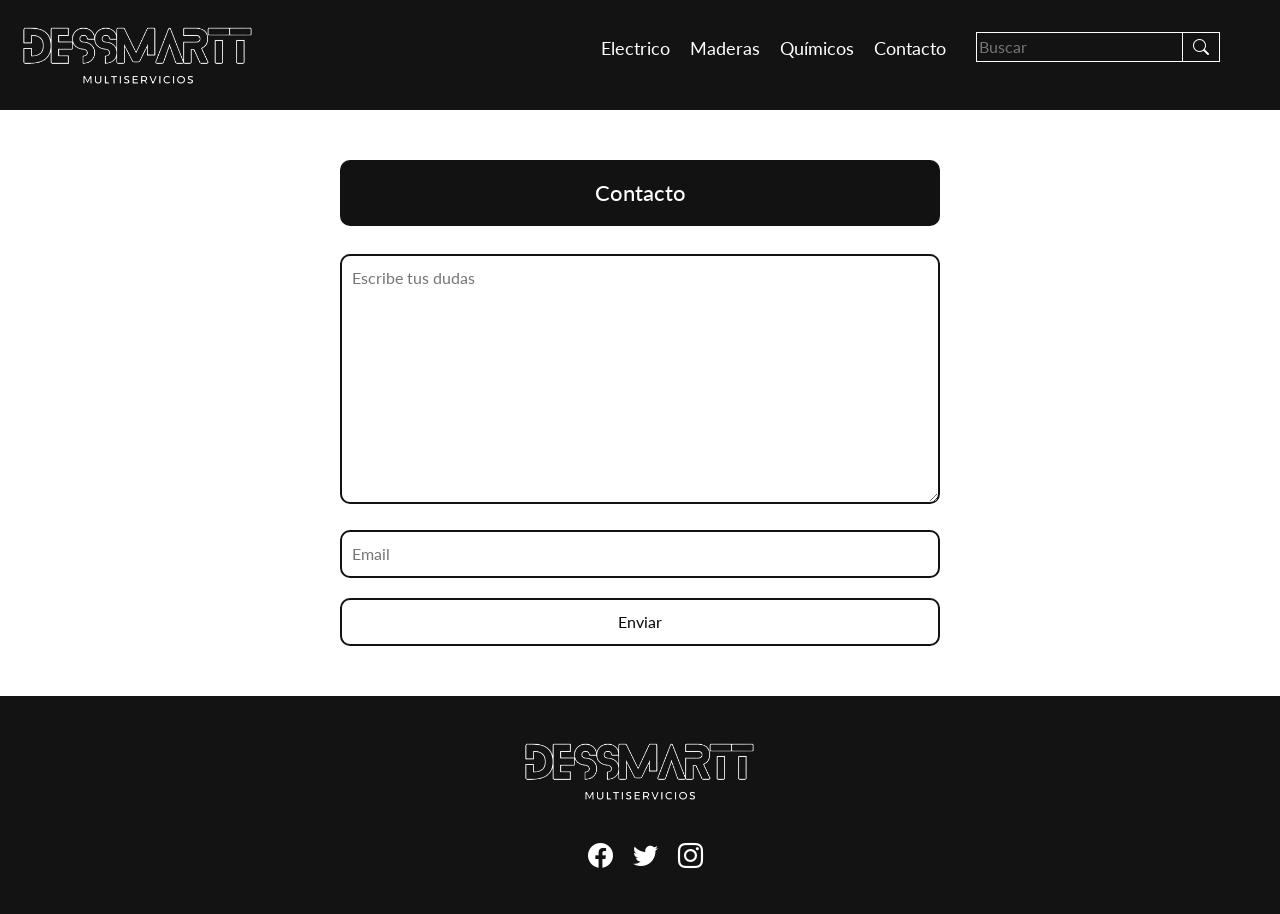
<file: pages/contacto.html>
<!DOCTYPE html>
<html lang="en">

<head>
    <meta charset="UTF-8">
    <meta name="viewport" content="width=device-width, initial-scale=1.0">
    <!--link bootstrap-->
    <link href="https://cdn.jsdelivr.net/npm/bootstrap@5.3.2/dist/css/bootstrap.min.css" rel="stylesheet"
        integrity="sha384-T3c6CoIi6uLrA9TneNEoa7RxnatzjcDSCmG1MXxSR1GAsXEV/Dwwykc2MPK8M2HN" crossorigin="anonymous">
    <!--linkear css-->
    <link rel="stylesheet" href="../css/style.css">
    <title>Multiservicios DESSMART</title>
</head>

<body>

    <header>
        <nav>
            <a href="../index.html" class="logo"><img src="../assets/images/logo.png" alt="logo de la empresa"></a>
            <ul class="nav_list">
                <li><a href="../pages/electrico.html" class="nav_link">Electrico</a></li>
                <li><a href="../pages/maderas.html" class="nav_link">Maderas</a></li>
                <li><a href="../pages/quimicos.html" class="nav_link">Químicos</a></li>
                <li><a href="../pages/contacto.html" class="nav_link">Contacto</a></li>

                <form class="buscar">
                    <input type="search" placeholder="Buscar">
                    <button class="btn_buscar" type="submit"><i class="bi bi-search "></i></button>
                </form>
            </ul>

            <section class="navbar fixed-top navbar_hamburguesa">
                <div class="container-fluid">
                    <button class="navbar-toggler" type="button" data-bs-toggle="offcanvas"
                        data-bs-target="#offcanvasNavbar" aria-controls="offcanvasNavbar"
                        aria-label="Toggle navigation">
                        <span class="navbar-toggler-icon"><i class="bi bi-list"></i></span>
                    </button>

                    <div class="offcanvas offcanvas-end" tabindex="-1" id="offcanvasNavbar"
                        aria-labelledby="offcanvasNavbarLabel">
                        <div class="offcanvas-header">
                            <a href="../index.html">
                                <h5 class="offcanvas-title" id="offcanvasNavbarLabel">DESSMART</h5>
                            </a>
                            <button type="button" class="btn-close" data-bs-dismiss="offcanvas"
                                aria-label="Close"></button>
                        </div>

                        <div class="offcanvas-body">
                            <ul class="navbar-nav justify-content-end flex-grow-1 pe-3">
                                <li class="nav-item li_hamburguesa">
                                    <a class="nav-link" aria-current="page"href="../pages/electrico.html">Electrico</a>
                                </li>
                                <li class="nav-item li_hamburguesa">
                                    <a class="nav-link" href="../pages/maderas.html">Maderas</a>
                                </li>
                                <li class="nav-item li_hamburguesa">
                                    <a class="nav-link" href="../pages/quimicos.html">Químicos</a>
                                </li>
                                <li class="nav-item li_hamburguesa">
                                    <a class="nav-link" href="../pages/contacto.html">Contacto</a>
                                </li>
                            </ul>

                            <form class="d-flex mt-3 buscar_hamburguesa" role="search">
                                <input class="form-control me-2" type="search" placeholder="Buscar" aria-label="Search">
                                <button class="btn_buscar" type="submit"><i class="bi bi-search "></i></button>
                            </form>
                        </div>
                    </div>
                </div>
            </section>
        </nav>
    </header>

    <main>

       <section class="contacto">
         <h5>Contacto</h5>
         <!--inputs para que el usuario ingrese un mensaje y su correo-->
         <form class="form_contacto">
             <div>
                 <textarea name="messege" id="" cols="60" rows="20" placeholder="Escribe tus dudas"></textarea>
             </div>
             <div>
                 <input type="email" placeholder="Email">
             </div>
             <div>
                 <input type="submit" value="Enviar" class="btn_contacto">
             </div>
         </form>
       </section class="contacto">

    </main>

    <footer>
        <section>
            <a href="../index.html" class="logo"><img src="../assets/images/logo.png" alt="logo de la empresa"></a>
        </section>
        <!--link iconos redes sociales-->
        <section class="redes">
            <link rel="stylesheet"
                href="https://cdn.jsdelivr.net/npm/bootstrap-icons@1.11.3/font/bootstrap-icons.min.css">
            <a href="https://www.facebook.com" target="_blank" class="icono"><i class="bi bi-facebook"></i></a>
            <a href="https://www.twitter.com" target="_blank" class="icono"><i class="bi bi-twitter"></i></a>
            <a href="https://www.instagram.com" target="_blank" class="icono"><i class="bi bi-instagram"></i></a>
        </section>
    </footer>



    <script src="https://cdn.jsdelivr.net/npm/bootstrap@5.3.2/dist/js/bootstrap.bundle.min.js"
        integrity="sha384-C6RzsynM9kWDrMNeT87bh95OGNyZPhcTNXj1NW7RuBCsyN/o0jlpcV8Qyq46cDfL"
        crossorigin="anonymous"></script>
</body>

</html>
</file>
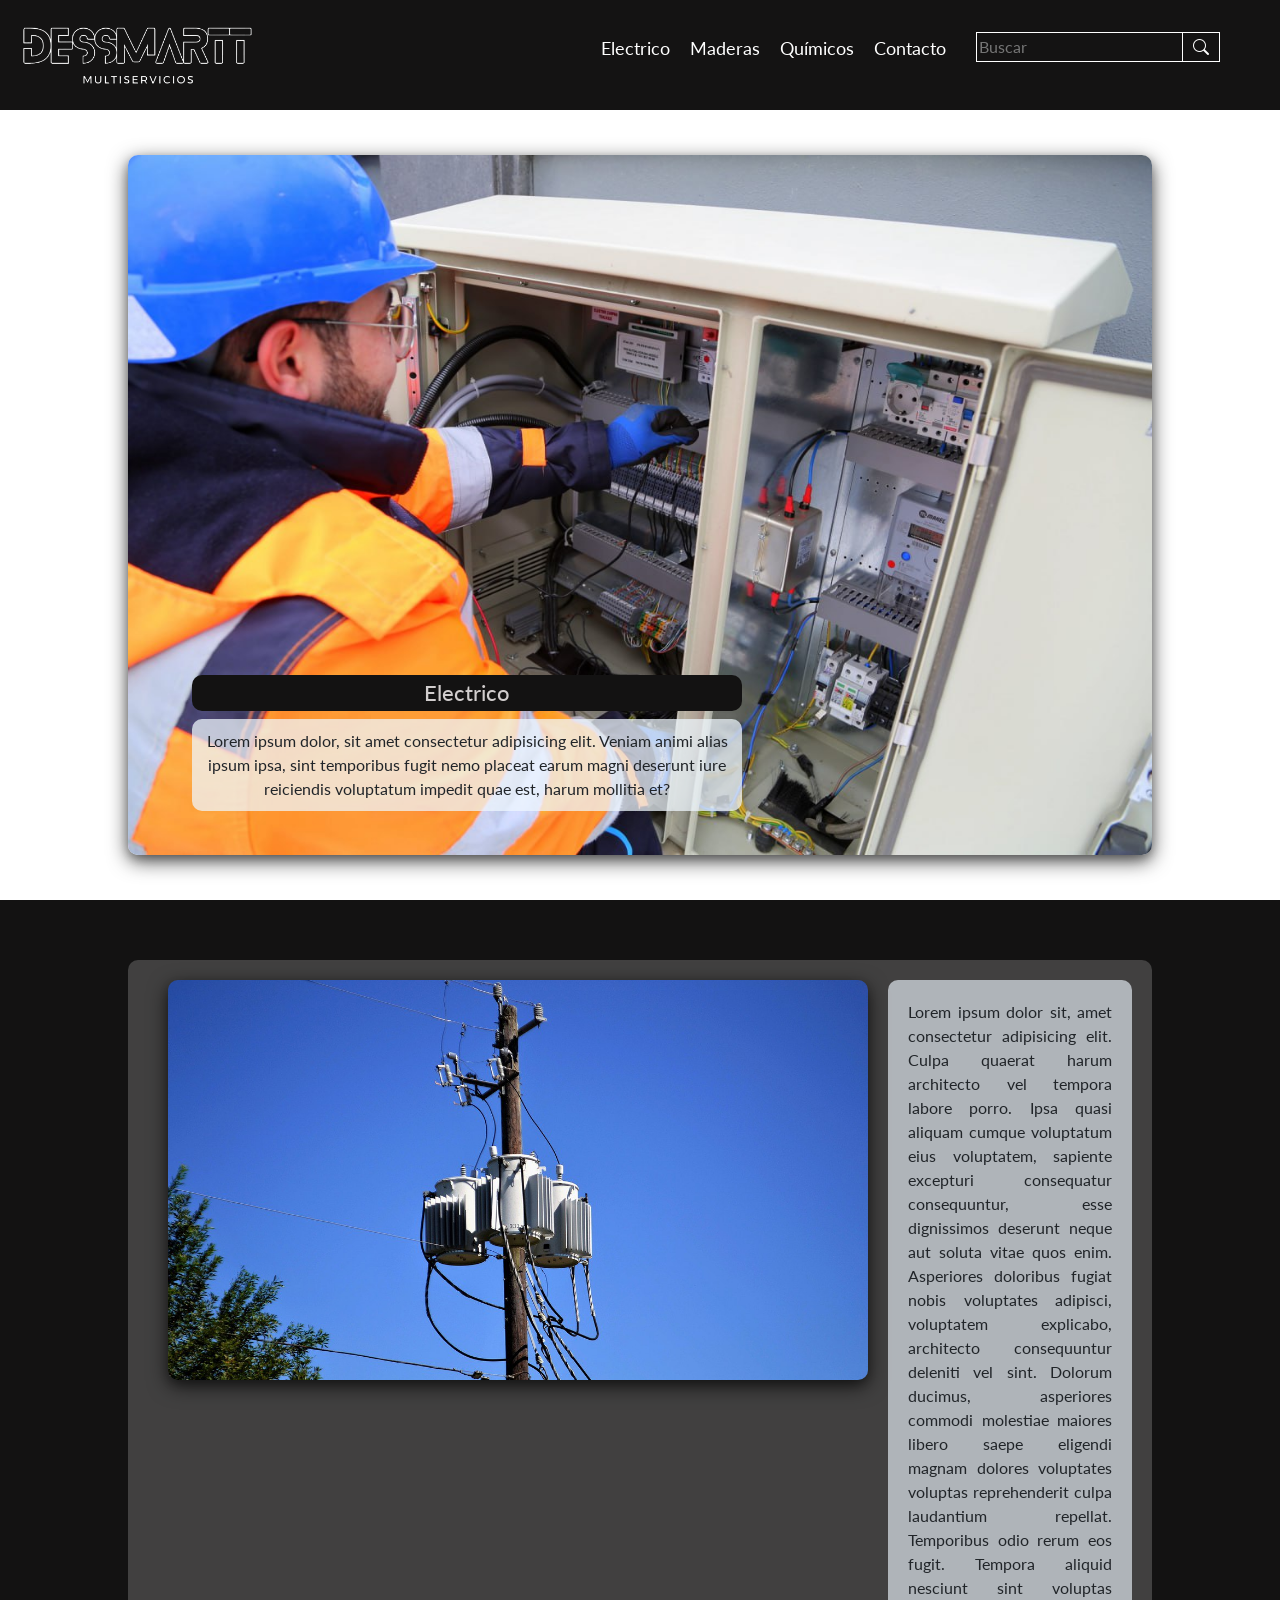
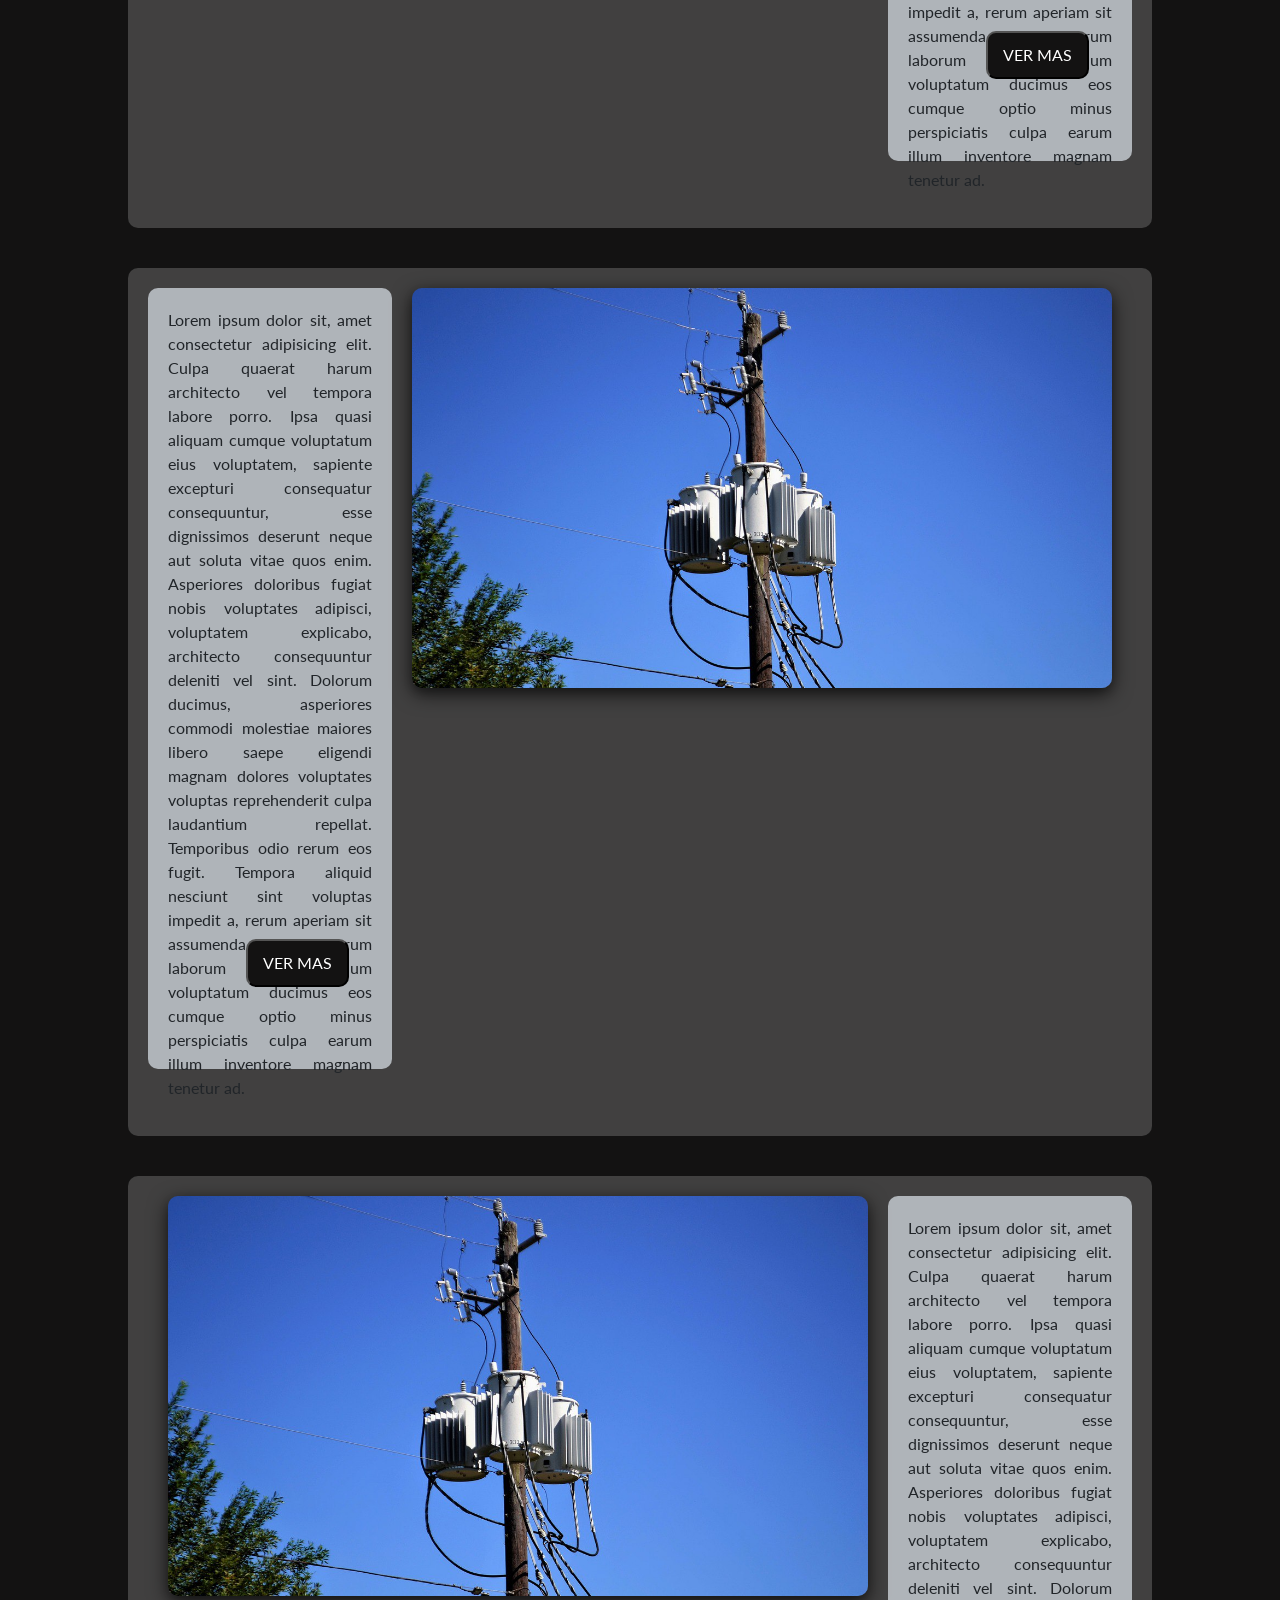
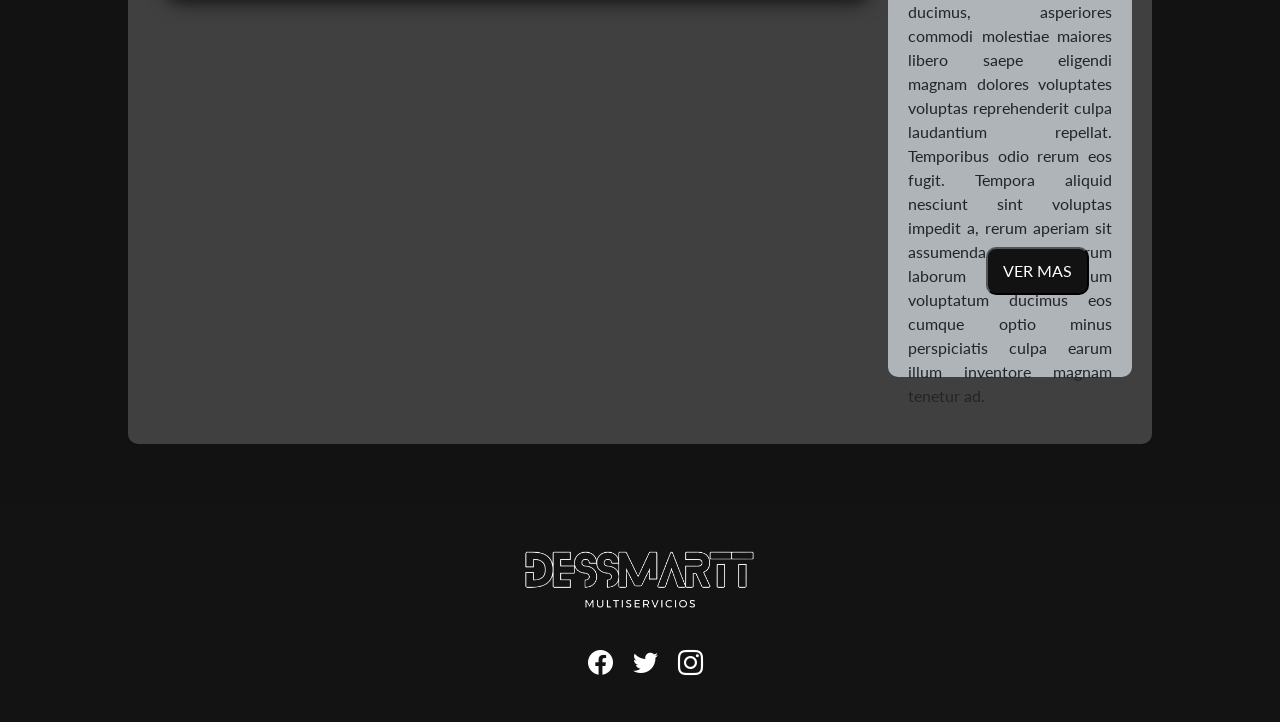
<file: pages/electrico.html>
<!DOCTYPE html>
<html lang="en">

<head>
    <meta charset="UTF-8">
    <meta name="viewport" content="width=device-width, initial-scale=1.0">
    <!--link bootstrap-->
    <link href="https://cdn.jsdelivr.net/npm/bootstrap@5.3.2/dist/css/bootstrap.min.css" rel="stylesheet"
        integrity="sha384-T3c6CoIi6uLrA9TneNEoa7RxnatzjcDSCmG1MXxSR1GAsXEV/Dwwykc2MPK8M2HN" crossorigin="anonymous">
    <!--linkear css-->
    <link rel="stylesheet" href="../css/style.css">
    <title>Multiservicios DESSMART</title>
</head>

<body>

    <header>
        <nav>
            <a href="../index.html" class="logo"><img src="../assets/images/logo.png" alt="logo de la empresa"></a>
            <ul class="nav_list">
                <li><a href="../pages/electrico.html" class="nav_link">Electrico</a></li>
                <li><a href="../pages/maderas.html" class="nav_link">Maderas</a></li>
                <li><a href="../pages/quimicos.html" class="nav_link">Químicos</a></li>
                <li><a href="../pages/contacto.html" class="nav_link">Contacto</a></li>

                <form class="buscar">
                    <input type="search" placeholder="Buscar">
                    <button class="btn_buscar" type="submit"><i class="bi bi-search "></i></button>
                </form>
            </ul>

            <section class="navbar fixed-top navbar_hamburguesa">
                <div class="container-fluid">
                    <button class="navbar-toggler" type="button" data-bs-toggle="offcanvas"
                        data-bs-target="#offcanvasNavbar" aria-controls="offcanvasNavbar"
                        aria-label="Toggle navigation">
                        <span class="navbar-toggler-icon"><i class="bi bi-list"></i></span>
                    </button>

                    <div class="offcanvas offcanvas-end" tabindex="-1" id="offcanvasNavbar"
                        aria-labelledby="offcanvasNavbarLabel">
                        <div class="offcanvas-header">
                            <a href="../index.html">
                                <h5 class="offcanvas-title" id="offcanvasNavbarLabel">DESSMART</h5>
                            </a>
                            <button type="button" class="btn-close" data-bs-dismiss="offcanvas"
                                aria-label="Close"></button>
                        </div>

                        <div class="offcanvas-body">
                            <ul class="navbar-nav justify-content-end flex-grow-1 pe-3">
                                <li class="nav-item li_hamburguesa">
                                    <a class="nav-link" aria-current="page"href="../pages/electrico.html">Electrico</a>
                                </li>
                                <li class="nav-item li_hamburguesa">
                                    <a class="nav-link" href="../pages/maderas.html">Maderas</a>
                                </li>
                                <li class="nav-item li_hamburguesa">
                                    <a class="nav-link" href="../pages/quimicos.html">Químicos</a>
                                </li>
                                <li class="nav-item li_hamburguesa">
                                    <a class="nav-link" href="../pages/contacto.html">Contacto</a>
                                </li>
                            </ul>

                            <form class="d-flex mt-3 buscar_hamburguesa" role="search">
                                <input class="form-control me-2" type="search" placeholder="Buscar" aria-label="Search">
                                <button class="btn_buscar" type="submit"><i class="bi bi-search "></i></button>
                            </form>
                        </div>
                    </div>
                </div>
            </section>
        </nav>
    </header>

    <main>

        <!--portada-->
        <section class="portada_categoria">
            <article>
                <img src="../assets/images/electrico.jpg" alt="imagen relacionada a servicios electricos">
            </article>
            <article class="texto_portada_categoria">
                <h5>Electrico</h5>
                <p>Lorem ipsum dolor, sit amet consectetur adipisicing elit. Veniam animi alias ipsum ipsa, sint temporibus fugit nemo placeat earum magni deserunt iure reiciendis voluptatum impedit quae est, harum mollitia et?</p>
            </article>
        </section>


        <!--servicios-->
        <section class="servicios_electricos">
            <section class="servicio_elect">
                <article >
                    <img src="../assets/images/servicio_electrico.jpg" alt="imagen de servicio electrico">
                </article>
                <article class="texto_servicio_elect">
                    <p>Lorem ipsum dolor sit, amet consectetur adipisicing elit. Culpa quaerat harum architecto vel tempora labore porro. Ipsa quasi aliquam cumque voluptatum eius voluptatem, sapiente excepturi consequatur consequuntur, esse dignissimos deserunt neque aut soluta vitae quos enim. Asperiores doloribus fugiat nobis voluptates adipisci, voluptatem explicabo, architecto consequuntur deleniti vel sint. Dolorum ducimus, asperiores commodi molestiae maiores libero saepe eligendi magnam dolores voluptates voluptas reprehenderit culpa laudantium repellat. Temporibus odio rerum eos fugit. Tempora aliquid nesciunt sint voluptas impedit a, rerum aperiam sit assumenda debitis dolorum laborum accusantium voluptatum ducimus eos cumque optio minus perspiciatis culpa earum illum inventore magnam tenetur ad.</p>
                    <button>VER MAS</button>
                </article>
            </section>
            
            <section class="servicio_elect servicio_elect_invertido">
                <article class="texto_servicio_elect">
                    <p>Lorem ipsum dolor sit, amet consectetur adipisicing elit. Culpa quaerat harum architecto vel tempora labore porro. Ipsa quasi aliquam cumque voluptatum eius voluptatem, sapiente excepturi consequatur consequuntur, esse dignissimos deserunt neque aut soluta vitae quos enim. Asperiores doloribus fugiat nobis voluptates adipisci, voluptatem explicabo, architecto consequuntur deleniti vel sint. Dolorum ducimus, asperiores commodi molestiae maiores libero saepe eligendi magnam dolores voluptates voluptas reprehenderit culpa laudantium repellat. Temporibus odio rerum eos fugit. Tempora aliquid nesciunt sint voluptas impedit a, rerum aperiam sit assumenda debitis dolorum laborum accusantium voluptatum ducimus eos cumque optio minus perspiciatis culpa earum illum inventore magnam tenetur ad.</p>
                    <button class="btn_servicio_elect_invertido">VER MAS</button>
                </article>
                <article>
                    <img src="../assets/images/servicio_electrico.jpg" alt="imagen de servicio electrico">
                </article>
                
            </section>
            <section class="servicio_elect">
                <article>
                    <img src="../assets/images/servicio_electrico.jpg" alt="imagen de servicio electrico">
                </article>
                <article class="texto_servicio_elect">
                    <p>Lorem ipsum dolor sit, amet consectetur adipisicing elit. Culpa quaerat harum architecto vel tempora labore porro. Ipsa quasi aliquam cumque voluptatum eius voluptatem, sapiente excepturi consequatur consequuntur, esse dignissimos deserunt neque aut soluta vitae quos enim. Asperiores doloribus fugiat nobis voluptates adipisci, voluptatem explicabo, architecto consequuntur deleniti vel sint. Dolorum ducimus, asperiores commodi molestiae maiores libero saepe eligendi magnam dolores voluptates voluptas reprehenderit culpa laudantium repellat. Temporibus odio rerum eos fugit. Tempora aliquid nesciunt sint voluptas impedit a, rerum aperiam sit assumenda debitis dolorum laborum accusantium voluptatum ducimus eos cumque optio minus perspiciatis culpa earum illum inventore magnam tenetur ad.</p>
                    <button>VER MAS</button>
                </article>
            </section>

        </section>

    </main>


    <footer>
        <section>
            <a href="../index.html" class="logo"><img src="../assets/images/logo.png" alt="logo de la empresa"></a>
        </section>
        <!--link iconos redes sociales-->
        <section class="redes">
            <link rel="stylesheet"
                href="https://cdn.jsdelivr.net/npm/bootstrap-icons@1.11.3/font/bootstrap-icons.min.css">
            <a href="https://www.facebook.com" target="_blank" class="icono"><i class="bi bi-facebook"></i></a>
            <a href="https://www.twitter.com" target="_blank" class="icono"><i class="bi bi-twitter"></i></a>
            <a href="https://www.instagram.com" target="_blank" class="icono"><i class="bi bi-instagram"></i></a>
        </section>
    </footer>



    <script src="https://cdn.jsdelivr.net/npm/bootstrap@5.3.2/dist/js/bootstrap.bundle.min.js"
        integrity="sha384-C6RzsynM9kWDrMNeT87bh95OGNyZPhcTNXj1NW7RuBCsyN/o0jlpcV8Qyq46cDfL"
        crossorigin="anonymous"></script>
</body>

</html>
</file>
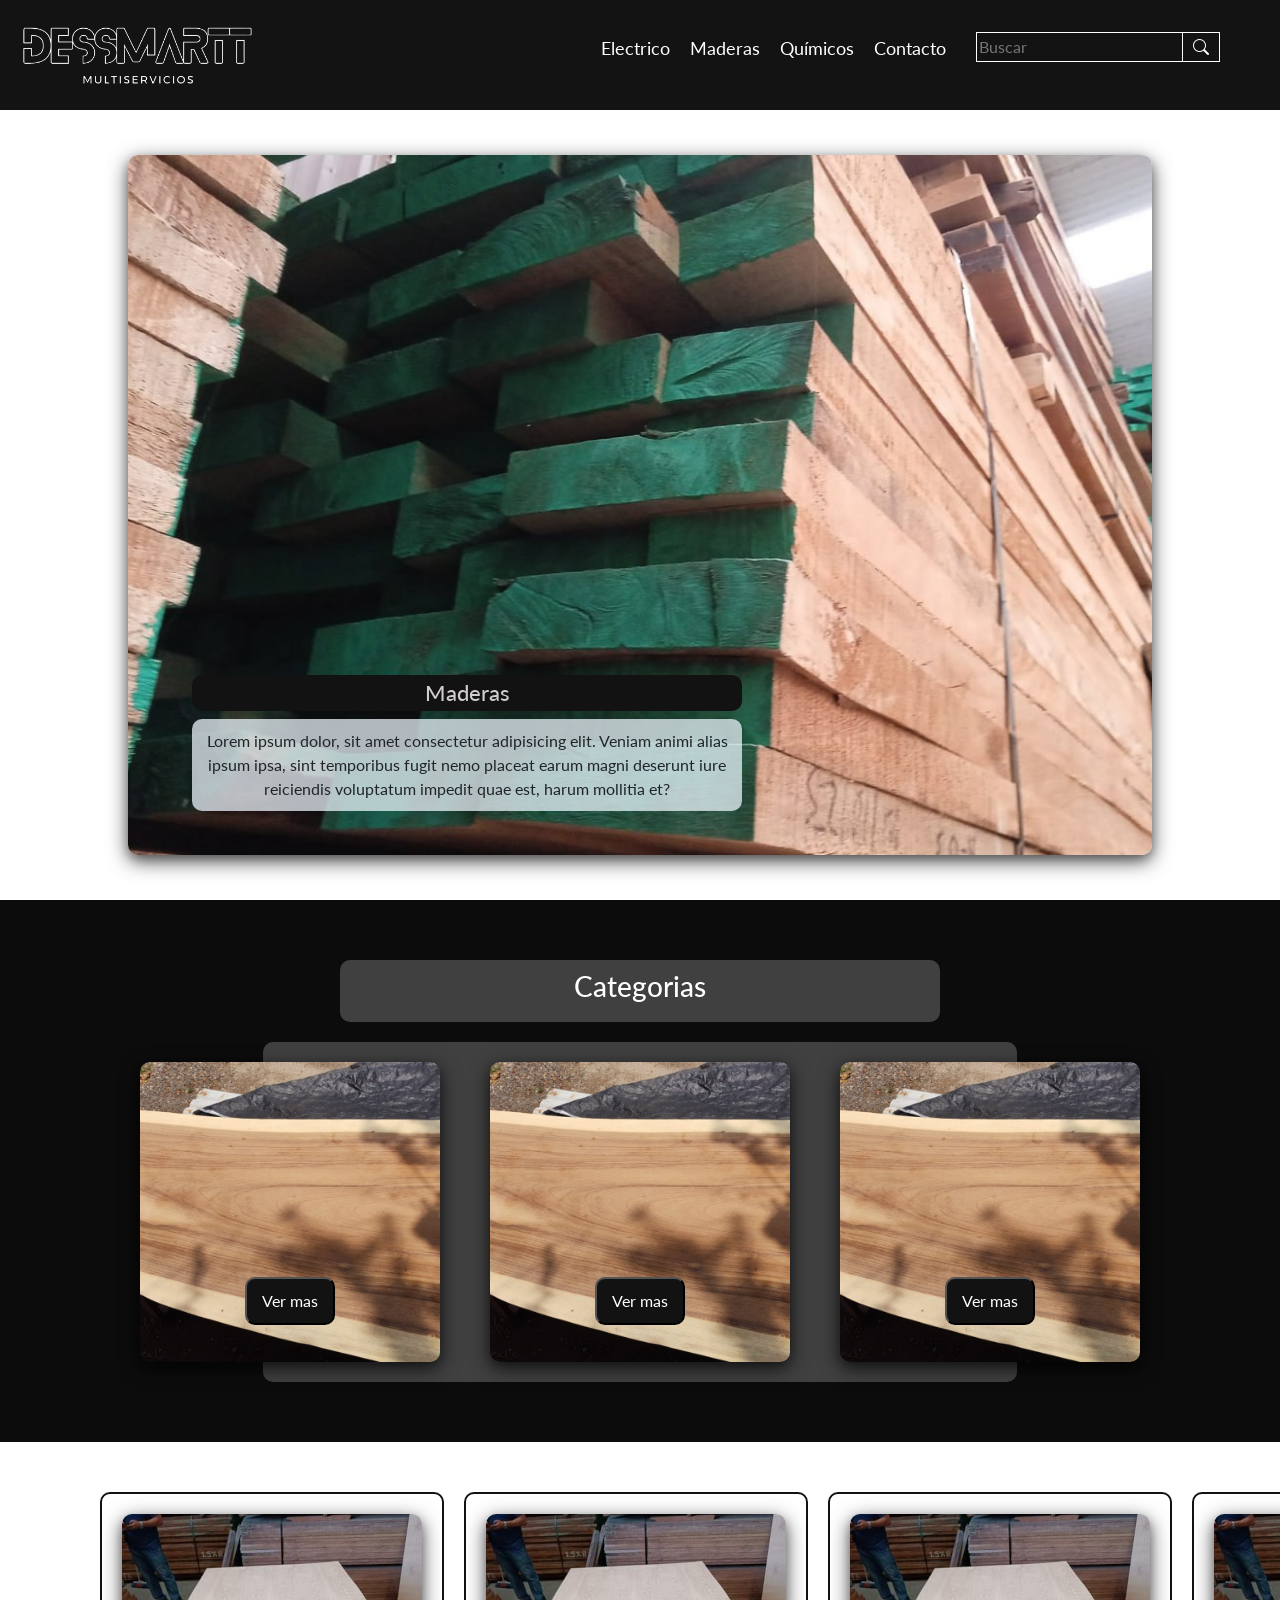
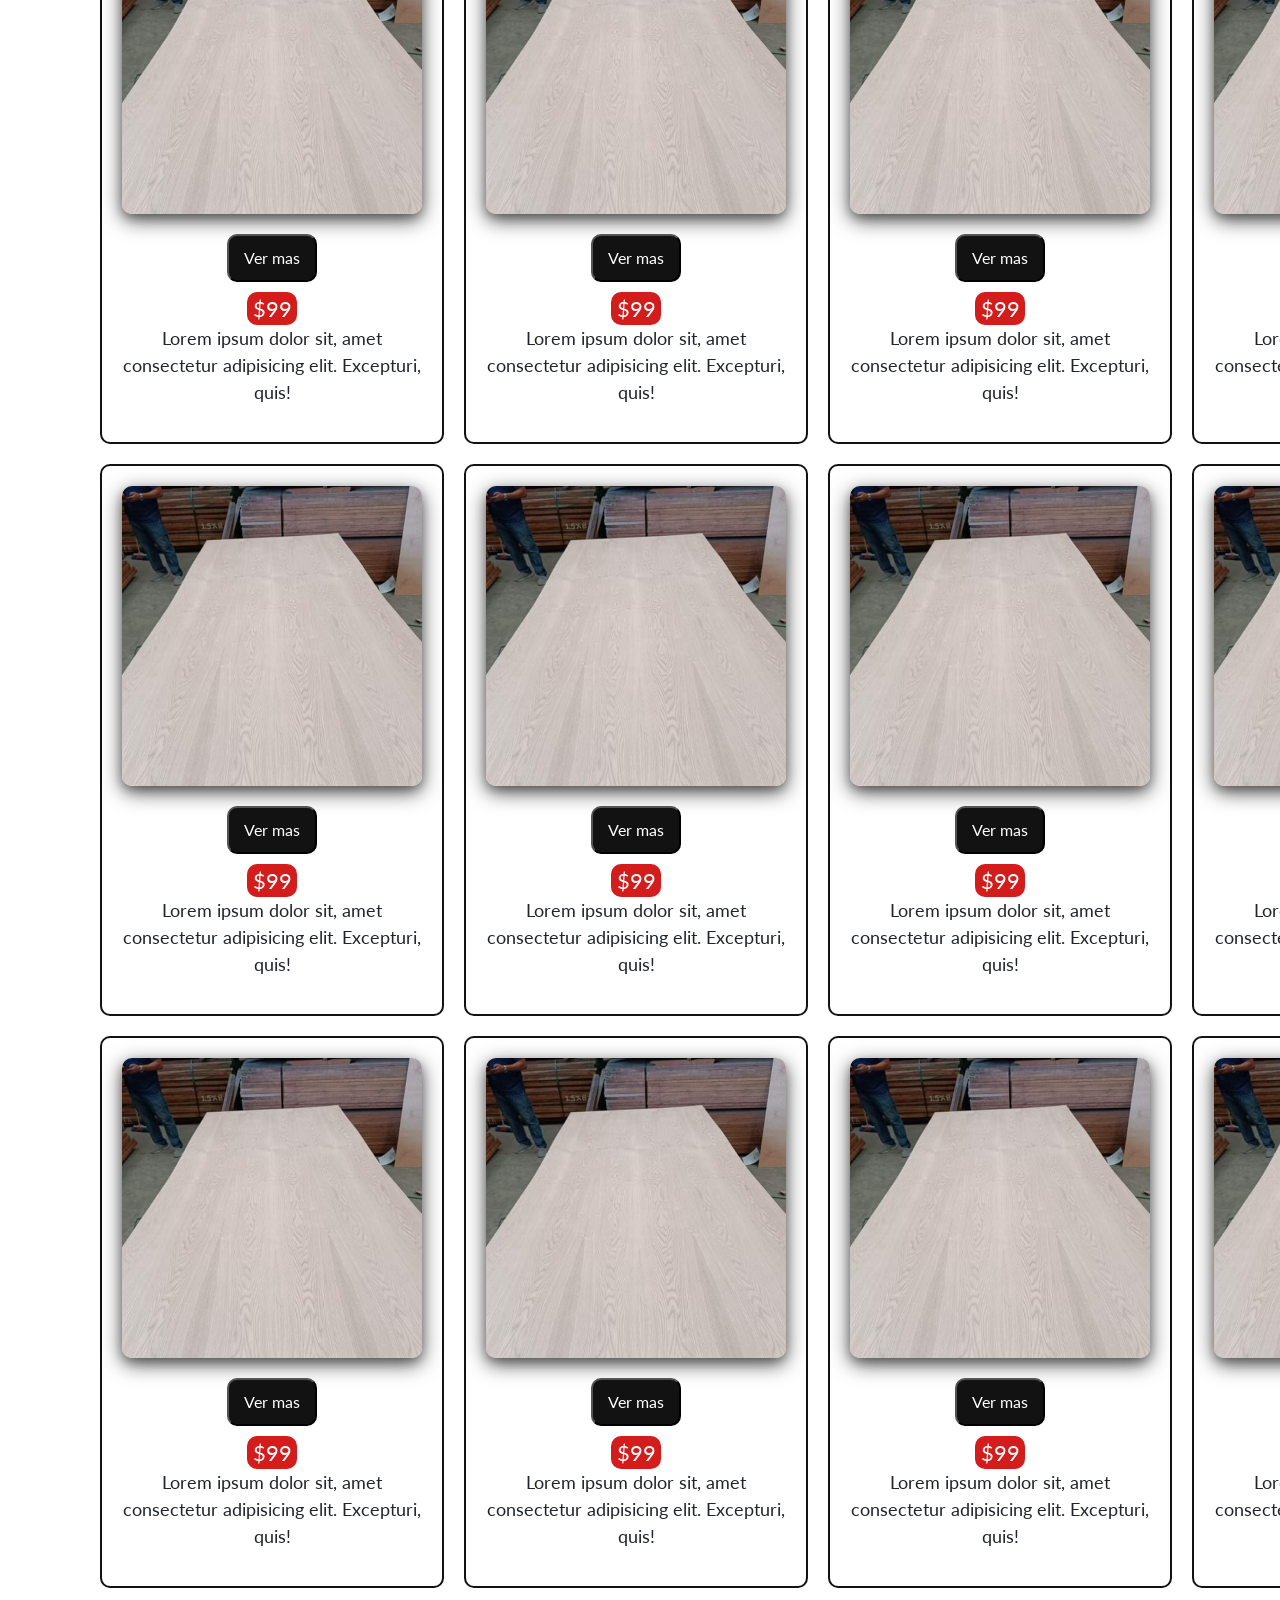
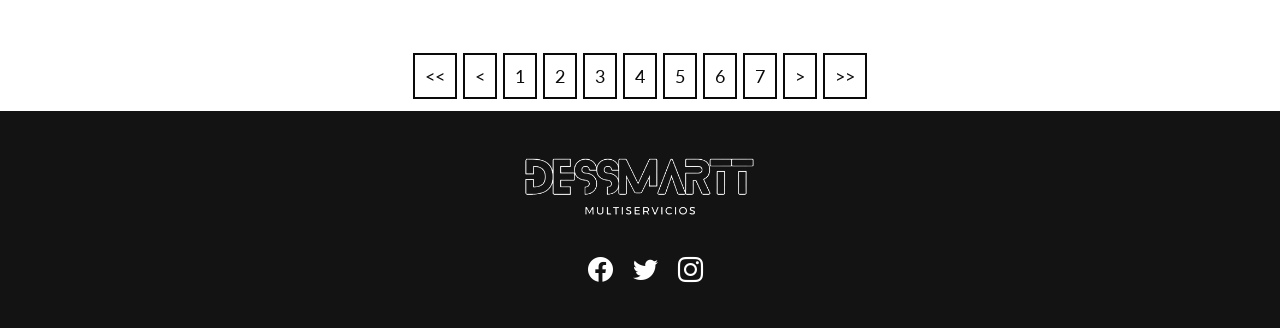
<file: pages/maderas.html>
<!DOCTYPE html>
<html lang="en">

<head>
    <meta charset="UTF-8">
    <meta name="viewport" content="width=device-width, initial-scale=1.0">
    <!--link bootstrap-->
    <link href="https://cdn.jsdelivr.net/npm/bootstrap@5.3.2/dist/css/bootstrap.min.css" rel="stylesheet"
        integrity="sha384-T3c6CoIi6uLrA9TneNEoa7RxnatzjcDSCmG1MXxSR1GAsXEV/Dwwykc2MPK8M2HN" crossorigin="anonymous">
    <!--linkear css-->
    <link rel="stylesheet" href="../css/style.css">
    <title>Multiservicios DESSMART</title>
</head>

<body>

    <header>
        <nav>
            <a href="../index.html" class="logo"><img src="../assets/images/logo.png" alt="logo de la empresa"></a>
            <ul class="nav_list">
                <li><a href="../pages/electrico.html" class="nav_link">Electrico</a></li>
                <li><a href="../pages/maderas.html" class="nav_link">Maderas</a></li>
                <li><a href="../pages/quimicos.html" class="nav_link">Químicos</a></li>
                <li><a href="../pages/contacto.html" class="nav_link">Contacto</a></li>

                <form class="buscar">
                    <input type="search" placeholder="Buscar">
                    <button class="btn_buscar" type="submit"><i class="bi bi-search "></i></button>
                </form>
            </ul>

            <section class="navbar fixed-top navbar_hamburguesa">
                <div class="container-fluid">
                    <button class="navbar-toggler" type="button" data-bs-toggle="offcanvas"
                        data-bs-target="#offcanvasNavbar" aria-controls="offcanvasNavbar"
                        aria-label="Toggle navigation">
                        <span class="navbar-toggler-icon"><i class="bi bi-list"></i></span>
                    </button>

                    <div class="offcanvas offcanvas-end" tabindex="-1" id="offcanvasNavbar"
                        aria-labelledby="offcanvasNavbarLabel">
                        <div class="offcanvas-header">
                            <a href="../index.html">
                                <h5 class="offcanvas-title" id="offcanvasNavbarLabel">DESSMART</h5>
                            </a>
                            <button type="button" class="btn-close" data-bs-dismiss="offcanvas"
                                aria-label="Close"></button>
                        </div>

                        <div class="offcanvas-body">
                            <ul class="navbar-nav justify-content-end flex-grow-1 pe-3">
                                <li class="nav-item li_hamburguesa">
                                    <a class="nav-link" aria-current="page"href="../pages/electrico.html">Electrico</a>
                                </li>
                                <li class="nav-item li_hamburguesa">
                                    <a class="nav-link" href="../pages/maderas.html">Maderas</a>
                                </li>
                                <li class="nav-item li_hamburguesa">
                                    <a class="nav-link" href="../pages/quimicos.html">Químicos</a>
                                </li>
                                <li class="nav-item li_hamburguesa">
                                    <a class="nav-link" href="../pages/contacto.html">Contacto</a>
                                </li>
                            </ul>

                            <form class="d-flex mt-3 buscar_hamburguesa" role="search">
                                <input class="form-control me-2" type="search" placeholder="Buscar" aria-label="Search">
                                <button class="btn_buscar" type="submit"><i class="bi bi-search "></i></button>
                            </form>
                        </div>
                    </div>
                </div>
            </section>
        </nav>
    </header>

    <main>

        <!--portada-->
        <section class="portada_categoria">
            <article>
                <img src="../assets/images/maderas.jpg" alt="imagen relacionada a maderas">
            </article>
            <article class="texto_portada_categoria">
                <h5>Maderas</h5>
                <p>Lorem ipsum dolor, sit amet consectetur adipisicing elit. Veniam animi alias ipsum ipsa, sint temporibus fugit nemo placeat earum magni deserunt iure reiciendis voluptatum impedit quae est, harum mollitia et?</p>
            </article>
        </section>

        <!--categorias-->
        <section class="categorias_maderas">
            <article class="titulo_cat_maderas">
                <h3>Categorias</h3>
            </article>
            <article class="card_cat_maderas">
                <div class="card_maderas">
                    <img src="../assets/images/cat_madera.jpg" alt="imagen de tipo de madera">
                    <button>Ver mas</button>
                </div>
                <div class="card_maderas">
                    <img src="../assets/images/cat_madera.jpg" alt="imagen de tipo de madera">
                    <button>Ver mas</button>
                </div>
                <div class="card_maderas">
                    <img src="../assets/images/cat_madera.jpg" alt="imagen de tipo de madera">
                    <button>Ver mas</button>
                </div>
            </article>
        </section>

        <!--articulos-->
        <section class="articulos">
            <article class="articulo_madera">
                <img src="../assets/images/articulo_madera.jpg" alt="articulo de madera">
                <div class="texto_articulo_madera">
                    <button>Ver mas</button>
                    <p class="precio">$99</p>
                    <p>Lorem ipsum dolor sit, amet consectetur adipisicing elit. Excepturi, quis!</p>
                </div>
            </article>

            <article class="articulo_madera">
                <img src="../assets/images/articulo_madera.jpg" alt="articulo de madera">
                <div class="texto_articulo_madera">
                    <button>Ver mas</button>
                    <p class="precio">$99</p>
                    <p>Lorem ipsum dolor sit, amet consectetur adipisicing elit. Excepturi, quis!</p>
                </div>
            </article>

            <article class="articulo_madera">
                <img src="../assets/images/articulo_madera.jpg" alt="articulo de madera">
                <div class="texto_articulo_madera">
                    <button>Ver mas</button>
                    <p class="precio">$99</p>
                    <p>Lorem ipsum dolor sit, amet consectetur adipisicing elit. Excepturi, quis!</p>
                </div>
            </article>

            <article class="articulo_madera">
                <img src="../assets/images/articulo_madera.jpg" alt="articulo de madera">
                <div class="texto_articulo_madera">
                    <button>Ver mas</button>
                    <p class="precio">$99</p>
                    <p>Lorem ipsum dolor sit, amet consectetur adipisicing elit. Excepturi, quis!</p>
                </div>
            </article>

            <article class="articulo_madera">
                <img src="../assets/images/articulo_madera.jpg" alt="articulo de madera">
                <div class="texto_articulo_madera">
                    <button>Ver mas</button>
                    <p class="precio">$99</p>
                    <p>Lorem ipsum dolor sit, amet consectetur adipisicing elit. Excepturi, quis!</p>
                </div>
            </article>

            <article class="articulo_madera">
                <img src="../assets/images/articulo_madera.jpg" alt="articulo de madera">
                <div class="texto_articulo_madera">
                    <button>Ver mas</button>
                    <p class="precio">$99</p>
                    <p>Lorem ipsum dolor sit, amet consectetur adipisicing elit. Excepturi, quis!</p>
                </div>
            </article>

            <article class="articulo_madera">
                <img src="../assets/images/articulo_madera.jpg" alt="articulo de madera">
                <div class="texto_articulo_madera">
                    <button>Ver mas</button>
                    <p class="precio">$99</p>
                    <p>Lorem ipsum dolor sit, amet consectetur adipisicing elit. Excepturi, quis!</p>
                </div>
            </article>

            <article class="articulo_madera">
                <img src="../assets/images/articulo_madera.jpg" alt="articulo de madera">
                <div class="texto_articulo_madera">
                    <button>Ver mas</button>
                    <p class="precio">$99</p>
                    <p>Lorem ipsum dolor sit, amet consectetur adipisicing elit. Excepturi, quis!</p>
                </div>
            </article>

            <article class="articulo_madera">
                <img src="../assets/images/articulo_madera.jpg" alt="articulo de madera">
                <div class="texto_articulo_madera">
                    <button>Ver mas</button>
                    <p class="precio">$99</p>
                    <p>Lorem ipsum dolor sit, amet consectetur adipisicing elit. Excepturi, quis!</p>
                </div>
            </article>

            <article class="articulo_madera">
                <img src="../assets/images/articulo_madera.jpg" alt="articulo de madera">
                <div class="texto_articulo_madera">
                    <button>Ver mas</button>
                    <p class="precio">$99</p>
                    <p>Lorem ipsum dolor sit, amet consectetur adipisicing elit. Excepturi, quis!</p>
                </div>
            </article>

            <article class="articulo_madera">
                <img src="../assets/images/articulo_madera.jpg" alt="articulo de madera">
                <div class="texto_articulo_madera">
                    <button>Ver mas</button>
                    <p class="precio">$99</p>
                    <p>Lorem ipsum dolor sit, amet consectetur adipisicing elit. Excepturi, quis!</p>
                </div>
            </article>

            <article class="articulo_madera">
                <img src="../assets/images/articulo_madera.jpg" alt="articulo de madera">
                <div class="texto_articulo_madera">
                    <button>Ver mas</button>
                    <p class="precio">$99</p>
                    <p>Lorem ipsum dolor sit, amet consectetur adipisicing elit. Excepturi, quis!</p>
                </div>
            </article>
        </section>

        <section class="paginas_maderas">
            <article>
                <a href=""><<</a>
                <a href=""><</a>
                <a href="">1</a>
                <a href="">2</a>
                <a href="">3</a>
                <a href="">4</a>
                <a href="">5</a>
                <a href="">6</a>
                <a href="">7</a>
                <a href="">></a>
                <a href="">>></a>
            </article>
        </section>



    </main>

    <footer>
        <section>
            <a href="../index.html" class="logo"><img src="../assets/images/logo.png" alt="logo de la empresa"></a>
        </section>
        <!--link iconos redes sociales-->
        <section class="redes">
            <link rel="stylesheet"
                href="https://cdn.jsdelivr.net/npm/bootstrap-icons@1.11.3/font/bootstrap-icons.min.css">
            <a href="https://www.facebook.com" target="_blank" class="icono"><i class="bi bi-facebook"></i></a>
            <a href="https://www.twitter.com" target="_blank" class="icono"><i class="bi bi-twitter"></i></a>
            <a href="https://www.instagram.com" target="_blank" class="icono"><i class="bi bi-instagram"></i></a>
        </section>
    </footer>



    <script src="https://cdn.jsdelivr.net/npm/bootstrap@5.3.2/dist/js/bootstrap.bundle.min.js"
        integrity="sha384-C6RzsynM9kWDrMNeT87bh95OGNyZPhcTNXj1NW7RuBCsyN/o0jlpcV8Qyq46cDfL"
        crossorigin="anonymous"></script>
</body>

</html>
</file>
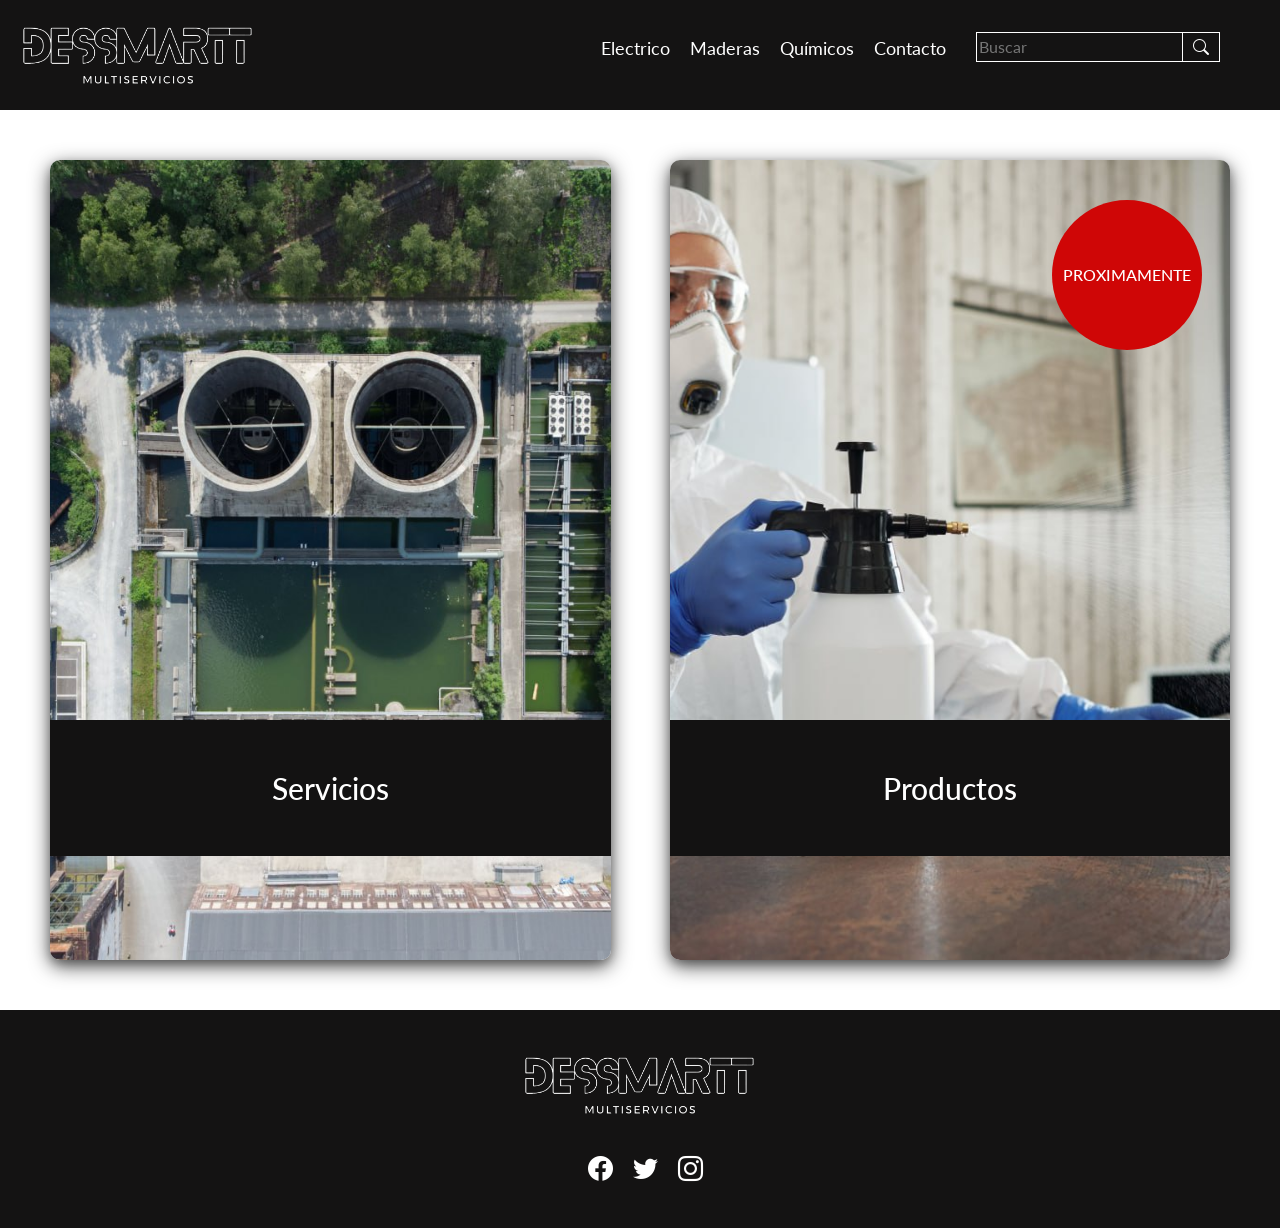
<file: pages/quimicos.html>
<!DOCTYPE html>
<html lang="en">

<head>
    <meta charset="UTF-8">
    <meta name="viewport" content="width=device-width, initial-scale=1.0">
    <!--link bootstrap-->
    <link href="https://cdn.jsdelivr.net/npm/bootstrap@5.3.2/dist/css/bootstrap.min.css" rel="stylesheet"
        integrity="sha384-T3c6CoIi6uLrA9TneNEoa7RxnatzjcDSCmG1MXxSR1GAsXEV/Dwwykc2MPK8M2HN" crossorigin="anonymous">
    <!--linkear css-->
    <link rel="stylesheet" href="../css/style.css">
    <title>Multiservicios DESSMART</title>
</head>

<body>

    <header>
        <nav>
            <a href="../index.html" class="logo"><img src="../assets/images/logo.png" alt="logo de la empresa"></a>
            <ul class="nav_list">
                <li><a href="../pages/electrico.html" class="nav_link">Electrico</a></li>
                <li><a href="../pages/maderas.html" class="nav_link">Maderas</a></li>
                <li><a href="../pages/quimicos.html" class="nav_link">Químicos</a></li>
                <li><a href="../pages/contacto.html" class="nav_link">Contacto</a></li>

                <form class="buscar">
                    <input type="search" placeholder="Buscar">
                    <button class="btn_buscar" type="submit"><i class="bi bi-search "></i></button>
                </form>
            </ul>

            <section class="navbar fixed-top navbar_hamburguesa">
                <div class="container-fluid">
                    <button class="navbar-toggler" type="button" data-bs-toggle="offcanvas"
                        data-bs-target="#offcanvasNavbar" aria-controls="offcanvasNavbar"
                        aria-label="Toggle navigation">
                        <span class="navbar-toggler-icon"><i class="bi bi-list"></i></span>
                    </button>

                    <div class="offcanvas offcanvas-end" tabindex="-1" id="offcanvasNavbar"
                        aria-labelledby="offcanvasNavbarLabel">
                        <div class="offcanvas-header">
                            <a href="../index.html">
                                <h5 class="offcanvas-title" id="offcanvasNavbarLabel">DESSMART</h5>
                            </a>
                            <button type="button" class="btn-close" data-bs-dismiss="offcanvas"
                                aria-label="Close"></button>
                        </div>

                        <div class="offcanvas-body">
                            <ul class="navbar-nav justify-content-end flex-grow-1 pe-3">
                                <li class="nav-item li_hamburguesa">
                                    <a class="nav-link" aria-current="page"href="../pages/electrico.html">Electrico</a>
                                </li>
                                <li class="nav-item li_hamburguesa">
                                    <a class="nav-link" href="../pages/maderas.html">Maderas</a>
                                </li>
                                <li class="nav-item li_hamburguesa">
                                    <a class="nav-link" href="../pages/quimicos.html">Químicos</a>
                                </li>
                                <li class="nav-item li_hamburguesa">
                                    <a class="nav-link" href="../pages/contacto.html">Contacto</a>
                                </li>
                            </ul>

                            <form class="d-flex mt-3 buscar_hamburguesa" role="search">
                                <input class="form-control me-2" type="search" placeholder="Buscar" aria-label="Search">
                                <button class="btn_buscar" type="submit"><i class="bi bi-search "></i></button>
                            </form>
                        </div>
                    </div>
                </div>
            </section>
        </nav>
    </header>

    <main>

        <section class="portada_quimicos">
            <section class="servicios_quimicos">
                <article>
                    <img src="../assets/images/quimico.jpg" alt="imagen relacionada a servicios quimicos">
                </article>
                <article>
                    <h5>Servicios</h5>
                </article>
            </section>
    
            <section class="productos_quimicos">
                <article>
                    <img src="../assets/images/producto_quimico.jpg" alt="imagen relacionada a servicios quimicos">
                </article>
                <article>
                    <h5>Productos</h5>
                    <h6>PROXIMAMENTE</h6>
                </article>
            </section>
        </section>


    </main>

    <footer>
        <section>
            <a href="../index.html" class="logo"><img src="../assets/images/logo.png" alt="logo de la empresa"></a>
        </section>
        <!--link iconos redes sociales-->
        <section class="redes">
            <link rel="stylesheet"
                href="https://cdn.jsdelivr.net/npm/bootstrap-icons@1.11.3/font/bootstrap-icons.min.css">
            <a href="https://www.facebook.com" target="_blank" class="icono"><i class="bi bi-facebook"></i></a>
            <a href="https://www.twitter.com" target="_blank" class="icono"><i class="bi bi-twitter"></i></a>
            <a href="https://www.instagram.com" target="_blank" class="icono"><i class="bi bi-instagram"></i></a>
        </section>
    </footer>



    <script src="https://cdn.jsdelivr.net/npm/bootstrap@5.3.2/dist/js/bootstrap.bundle.min.js"
        integrity="sha384-C6RzsynM9kWDrMNeT87bh95OGNyZPhcTNXj1NW7RuBCsyN/o0jlpcV8Qyq46cDfL"
        crossorigin="anonymous"></script>
</body>

</html>
</file>
<file: css/style.css>
@import url('https://fonts.googleapis.com/css2?family=Lato&display=swap');

* {
    margin: 0;
    padding: 0;
    box-sizing: border-box;
    font-family: 'Lato', sans-serif;
}

/*general*/
ul {
    list-style-type: none;
}

body {
    background-color: rgb(255, 255, 255);
}

a {
    text-decoration: none;
    color: black;
    font-size: 18px;
}



/*header*/
header {
    position: sticky;
    top: 0;
    z-index: 2;
}

nav {
    display: flex;
    justify-content: space-between;
    background-color: rgb(20, 19, 19);
    align-items: center;
}

.nav_list {
    display: flex;
    align-items: end;
    padding: 20px;
    margin-right: 40px;
}

.nav_link {
    padding: 10px;
    color: #fff;
}

.nav_link:hover {
    border-bottom: 2px solid #fff;
}
.logo img {
    height: 70px;
    margin: 20px;
}
.logo img:hover {
    transform: scale(1.1);
    transition: 0.5s;
}
.btn_buscar {
    height: 30px;
    padding-left: 10px;
    padding-right: 10px;
    background-color: rgba(243, 238, 230, 0);
    border: 1px solid rgb(255, 255, 255);
    color: #fff;
    margin-left: -5px;
}
.btn_buscar:hover {
    color: #131212;
    background-color: #fff;
}
.buscar input {
    background-color: #ffffff00;
    border: 1px solid #fff;
    color: #fff;
    padding: 2px;
}
.buscar{
    margin-left: 20px;
}

/*navbar hamburguesa*/
.navbar_hamburguesa{
    display: none;
}
.fixed-top{
    position: static;
}
.navbar-toggler-icon{
    color: #e0e0e0;
    border-radius: 10px;
}
.navbar-toggler{
    border: 1px solid #e0e0e0;
    border-radius: 10px;
    padding: 0px 10px;
    padding-top: 10px;
}
.navbar .container-fluid{
    justify-content: end;
    align-items: center;
}
.offcanvas-body .btn_buscar{
    color: #0c0c0c;
    margin: 0 auto;
    padding: 5px;
}
.offcanvas-header{
    background-color: #0c0c0c;
    color: #fff;
}
.offcanvas-header .btn-close{
    color: #fff;
}
.offcanvas-body .li_hamburguesa:hover{
    border-bottom: 1px solid #0c0c0c;
}


/*portada*/

/*index*/
.container_portada {
    display: flex;
    max-width: 100%;
    justify-content: center;
}
.carousel-item img {
    width: auto;
    height: 700px;
    object-fit: cover;
    object-position: top;
    border-radius: 10px;
}
.carousel_portada {
    border-radius: 10px;
    width: 80%;
    position: relative;
    margin: 45px;
    box-shadow: 0 4px 8px 0 rgba(0, 0, 0, 0.2), 0 6px 20px 0 rgba(0, 0, 0, 0.699);
}
.carousel-caption {
    margin-bottom: 20px;
    text-align: center;
    color: black;
    font-size: 18px;
    padding: 10px;
}
h5 {
    background-color: #131212;
    color: #d1cdcd;
    padding: 5px;
    text-align: center;
    border-radius: 10px;
    font-size: 22px;
}
.container_portada h5:hover {
    background-color: #dad1d1;
    color: #131212;
}
.carousel-caption p {
    background-color: rgba(240, 248, 255, 0.726);
    padding: 15px;
    text-align: justify;
    border-radius: 10px;
}

/*nosotros*/ 
.nosotros{
    text-align: center;
    background-color: #0c0c0c;
    padding: 80px;
}
.nosotros article{
    display: inline-block;
    padding: 10px;
}
.nosotros_texto{
    width: 400px;
    height: 450px;
    overflow: auto;
    color: #fff;
    text-align: justify;
    background-color: #414040;
}
.nosotros iframe{
    width: 800px;
    height: 450px;
}
.nosotros_texto h2{
    color: #131212;
    background-color: #fff;
    padding: 10px;
    margin: 20px 0px;
    border-radius: 10px;
    text-align: center;
}


/*top ventas*/
.top_ventas{
    display: flex;
    flex-direction: column;
    align-items: center;
    margin: 80px;
    gap: 40px;
}
.titulo_top_ventas{
    background-color: #131212;
    color: #fff;
    padding: 10px;
    width: 600px;
    border-radius: 10px;
    text-align: center;
}
.top_ventas_productos{
    display: grid;
    grid-template-columns: repeat(3, 1fr);
    gap: 80px;
}
.top_ventas_productos img{
    box-shadow: 0 4px 8px 0 rgba(0, 0, 0, 0.2), 0 6px 20px 0 rgba(0, 0, 0, 0.699);
    border-radius: 10px;
}
.card{
    border: none;
    text-align: center;
}
.card-body{
    display: flex;
    flex-direction: column;
    align-items: center;
}
.card h5{
    color: #fffcfc;
    padding: 10px 50px;
    margin-top: 20px;
}
.card h6 {
    color: #fff;
    background-color: #131212;
    padding: 10px 15px;
    border-radius: 30%;
}
.card .btn{
    background-color: #131212;
    color: #fff;
    padding: 10px 15px;
    border: 2px solid #fff;
}



/*electrico*/
/*portada*/
.portada_categoria{
    text-align: center;
}
.portada_categoria img{
    position: relative;
    width: 80%;
    height: 700px;
    object-fit: cover;
    object-position: top;
    border-radius: 10px;
    margin: 45px 0px;
    box-shadow: 0 4px 8px 0 rgba(0, 0, 0, 0.2), 0 6px 20px 0 rgba(0, 0, 0, 0.699);
}
.texto_portada_categoria{
    position: absolute;
    top: 75%;
    left: 15%;
}
.texto_portada_categoria p{
    background-color: rgba(240, 248, 255, 0.726);
    width: 550px;
    border-radius: 10px;
    padding: 10px;
}

/*servicios electricos*/
.servicios_electricos{
    display: flex;
    flex-direction: column;
    gap: 40px;
    align-items: center;
    background-color: #131212;
    padding: 60px 0px;
}
.servicio_elect{
    display: flex;
    text-align: justify;
    padding: 0px 20px;
    background-color: #414040;
    border-radius: 10px;
    width: 80%;
}
.servicio_elect img{
    width: 700px;
    height: 400px;
    object-fit: cover;
    border-radius: 10px;
    margin: 20px;
    box-shadow: 0 4px 8px 0 rgba(0, 0, 0, 0.2), 0 6px 20px 0 rgba(0, 0, 0, 0.699);
}
.servicio_elect p{
    max-width: 100%;
    height: 90%;
    background-color: rgba(240, 248, 255, 0.63);
    padding: 10px;
    border-radius: 10px;
    margin-top: 20px;
    font-size: 16px;
    padding: 20px;
}
.texto_servicio_elect{
    position: relative;
}
.servicio_elect button{
    background-color: #131212;
    color: #fff;
    padding: 10px 15px;
    border-radius: 10px;
    margin-top: 20px;
    position: absolute;
    top: 75%;
    left: 40%;
}
.servicio_elect button:hover{
    background-color: #e0e0e0;
    color: #131212;
}
.servicio_elect .btn_servicio_elect_invertido{
    left: 0%;
}
.servicio_elect .btn_servicio_elect_invertido{
    left: 40%;
}


/*maderas*/
/*categorias*/
.categorias_maderas{
    text-align: center;
    padding: 60px;
    background-color: #0c0c0c;
}
.titulo_cat_maderas{
    background-color: #414040;
    color: #fff;
    padding: 10px;
    width: 600px;
    border-radius: 10px;
    margin: 0px auto;
    margin-bottom: 20px;
}
.card_cat_maderas{
    display: flex;
    justify-content: center;
    gap: 50px;
    background-color: #414040;
    padding: 20px;
    border-radius: 10px;
    width: 65%;
    margin: 0 auto;
}
.card_cat_maderas img{
    width: 300px;
    height: 300px;
    object-fit: cover;
    border-radius: 10px;
    box-shadow: 0 4px 8px 0 rgba(0, 0, 0, 0.2), 0 6px 20px 0 rgba(0, 0, 0, 0.699);
}
.card_maderas{
    position: relative;
}
.card_cat_maderas button{
    background-color: #131212;
    color: #fff;
    padding: 10px 15px;
    border-radius: 10px;
    margin-top: 20px;
    position: absolute;
    z-index: 1;
    left: 35%;
    top: 65%;
}
.card_cat_maderas button:hover{
    background-color: #e0e0e0;
    color: #131212;
}


/*articulos de madera*/
.articulos{
    display: grid;
    grid-template-columns: repeat(4, 1fr);
    gap: 20px;
    padding: 50px 100px;
}
.articulo_madera{
    border-radius: 10px;
    border: 2px solid #131212;
    display: flex;
    flex-direction: column;
    justify-content: center;
    gap: 20px;
    padding: 20px;
}
.articulo_madera:hover{
    background-color: #414040;
    color: #fff;
}
.articulo_madera img{
    width: 300px;
    height: 300px;
    object-fit: cover;
    border-radius: 10px;
    box-shadow: 0 4px 8px 0 rgba(0, 0, 0, 0.2), 0 6px 20px 0 rgba(0, 0, 0, 0.699);
    margin: 0 auto;
}
.texto_articulo_madera{
    text-align: center;
}
.texto_articulo_madera p{
    font-size: 18px;
}
.texto_articulo_madera button{
    background-color: #131212;
    color: #fff;
    padding: 10px 15px;
    border-radius: 10px;
    margin-bottom: 10px;
}
.texto_articulo_madera button:hover{
    background-color: #e0e0e0;
    color: #131212;
}
.texto_articulo_madera .precio{
    font-size: 22px;
    background-color: #d31d1d;
    color: #fff;
    width: 50px;
    margin: 0 auto;
    border-radius: 10px;
}

.paginas_maderas{
    text-align: center;
    margin: 20px;
    font-size: 22px;
}
.paginas_maderas a{
    color: #0c0c0c;
    border: 2px solid #0a0a0a;
    padding: 10px;
}
.paginas_maderas a:hover{
    background-color: #0a0a0a;
    color: #fff;
}



/*quimicos*/
.portada_quimicos{
    display: grid;
    grid-template-columns: repeat(2, 1fr);
    padding: 50px;
    gap: 5%;
}
.servicios_quimicos img,
.productos_quimicos img{
    width: 100%;
    height: 800px;
    object-fit: cover;
    object-position: top;
    border-radius: 10px;
    box-shadow: 0 4px 8px 0 rgba(0, 0, 0, 0.2), 0 6px 20px 0 rgba(0, 0, 0, 0.699);
}
.servicios_quimicos,
.productos_quimicos{
    position: relative;
    margin: 0 auto;
}
.servicios_quimicos h5,
.productos_quimicos h5{
    width: 100%;
    position: absolute;
    top: 70%;
    font-size: 30px;
    background-color: #131212;
    color: #fff;
    padding: 50px 0px;
    border-radius: 0px;
}
.productos_quimicos h6{
    width: 150px;
    height: 150px;
    position: absolute;
    top: 5%;
    right: 5%;
    font-size: 16px;
    background-color: #cf0606;
    color: #fff;
    padding: 30px 0px;
    border-radius: 0px;
    text-align: center;
    border-radius: 50%;
    margin: auto 0;
    line-height: 90px;
}
.servicios_quimicos h5:hover,
.productos_quimicos h5:hover{
    padding: 48px;
    font-size: 34px;
}



/*contacto*/
.contacto{
    display: flex;
    flex-direction: column;
    align-items: center;
    gap: 20px;
    margin: 50px;
}
.contacto h5{
    background-color: #131212;
    color: #fff;
    padding: 20px;
    width: 600px;
    border-radius: 10px;
    text-align: center;
}
.form_contacto{
    display: flex;
    flex-direction: column;
    align-items: center;
    gap: 20px;
}
.form_contacto input,
.form_contacto textarea {
    background-color: #ffffff;
    color: #080808;
    padding: 10px;
    width: 600px;
    border-radius: 10px;
    border: 2px solid #131212;
}
.form_contacto textarea{
    height: 250px;
}
.btn_contacto:hover{
    color: #e0e0e0;
    background-color: #131212;
}



/*iconos footer*/
.redes {
    display: flex;
    justify-content: center;
    align-items: center;
    padding: 0px 10px 10px 20px;
}
.icono {
    padding: 10px;
    color: #fff;
}
.icono:hover {
    transform: scale(1.5);
    transition: 0.5s;
}
.icono i {
    font-size: 25px;
    text-align: center;
}
footer {
    text-align: center;
    background-color: rgb(20, 19, 19);
    padding: 20px;
}



/*responsive*/

/*navbar*/
@media (max-width: 1024px) {
    nav .buscar,
    nav .nav_list{
        display: none;
    }
    .navbar_hamburguesa{
        display: block;
        margin: 0px 40px 0px; 
    }
    .navbar-toggler {
        font-size: 25px;
    }
}



/*index*/
@media screen and (min-width: 769px) and (max-width: 1024px) {
    .nosotros_texto{
        width: 100%;
    }
    .nosotros iframe{
        max-width: 100%;
    }
    .top_ventas_productos{
        display: flex;
        flex-wrap: wrap;
        justify-content: center;
    }
    .nosotros_texto,
    .top_ventas_productos{
        font-size: 16px;
    }
    .titulo_top_ventas {
        width: 100%;
    }
}
@media screen and (min-width: 320px) and (max-width: 768px){
    .texto_portada p{
        display: none;
    }
    .logo img {
        height: 20px;
        margin: 10px;
        align-content: center;
    }
    .nav {
        align-content: center;
    }
    .navbar_hamburguesa {
        margin: 5px;
    }
    .navbar-toggler {
        font-size: 10px;
    }
    .carousel-item img {
        height: 300px;
    }
    .container_portada {
        padding: 0px;
    }
    .nosotros {
        padding: 10px;
    }
    .nosotros article {
        height: 300px;
        width: 100%;
    }
    .nosotros iframe {
        height: 100%;
        width: 100%;
    }
    .nosotros p {
        font-size: 12px;
    }
    .titulo_top_ventas {
        width: 100%;
    }
    .top_ventas_productos {
        display: grid;
        grid-template-columns: repeat(1, 1fr);
        gap: 20px;
    }
    .icono i {
        font-size: 10px;
        text-align: center;
    }
    footer {
    padding: 5px;
    }
}


/*electrico*/
@media screen and (min-width: 769px) and (max-width: 1024px) {
    .texto_portada_categoria,
    .texto_portada_categoria h5{
        width: 80%;
        font-size: 16px;
        left: 18%;
        top: 55%;
    }
    .texto_portada_categoria p{
        display: none;
    }
    .servicio_elect{
        flex-direction: column;
        align-items: center;
    }
    .servicio_elect_invertido{
        flex-direction: column-reverse;
    }
    .servicio_elect button{
        position: static;
        margin: auto;
    }
    .texto_servicio_elect{
        max-width: 100%;
        text-align: center;
        padding: 10px 0px 30px 0px;
    }	
    .servicio_elect{
        width: 70%;
        gap: 0px;
    }
    .servicio_elect img,
    .texto_servicio_elect{
        width: 100%;
        margin: 10px auto;
    }
}

@media screen and (min-width: 320px) and (max-width: 768px){
    .portada_categoria img {
        height: 300px;
        margin: 45px 0px;
    }
    .servicio_elect img {
        width: 100%;
        margin: 0px;
    }
    .texto_portada_categoria p {
        display: none;
    }
    .texto_portada_categoria {
        top: 35%;
        left: 42%;
    }
    .servicio_elect {
        width: 95%;
        flex-direction: column;
        padding: 0px;
        margin: 5px;
        gap: 20px;
    }
    .texto_servicio_elect {
        height: 350px;
        font-size: 12px;
        overflow: auto;
    }
    .servicio_elect p {
        height: 100vh;
    }
    .servicio_elect button {
        display: none;
    }
    .servicio_elect_invertido{
        flex-direction: column-reverse;
    }
}







/*maderas*/
@media (max-width: 1200px) {
    .articulos{
        grid-template-columns: repeat(3, 1fr);
        padding: 10px 2px;
    }
}
@media (max-width: 1024px) {
    .articulos{
        grid-template-columns: repeat(2, 1fr);
        padding: 10px 2px;
    }
    .card_cat_maderas{
        display: flex;
        flex-wrap: wrap;
        justify-content: center;
        gap: 30px;
        width: 90%;
    }
}
@media screen and (min-width: 320px) and (max-width: 768px){
    .articulos{
        grid-template-columns: repeat(1, 1fr);
    }.card_cat_maderas {
        display: flex;
        flex-wrap: wrap;
        gap: 30px;
        width: 95vw;
        padding: 0px;
        margin: 0 auto;
    }
    .categorias_maderas {
        padding: 0px;
        align-items: center;
    }
    .titulo_cat_maderas {
        width: 100vw;
    }
    .articulos, 
    .articulo_madera {
        padding: 10px 2px;
    }
    .articulo_madera img {
        width: 80%;
        height: 40%;
        object-fit: cover;
        border-radius: 10px;
        box-shadow: 0 4px 8px 0 rgba(0, 0, 0, 0.2), 0 6px 20px 0 rgba(0, 0, 0, 0.699);
        margin: 0 auto;
    }
}



/*quimicos*/
@media (max-width: 1024px) {
    .portada_quimicos{
        grid-template-columns: repeat(1, 1fr);
        gap: 40px;
        justify-content: center;
    }
}

@media screen and (min-width: 320px) and (max-width: 768px){
    .servicios_quimicos img,
    .productos_quimicos img{
        width: 90vw;
        height: 350px;
    }
    .servicios_quimicos h5,
    .productos_quimicos h5{
        width: 100%;
        font-size: 18px;
        padding: 15px;
    }
}


/*contacto*/
@media screen and (min-width: 320px) and (max-width: 768px){
    .form_contacto input, 
    .form_contacto textarea,
    .contacto h5 {
        width: 95vw;
    }
}
</file>
